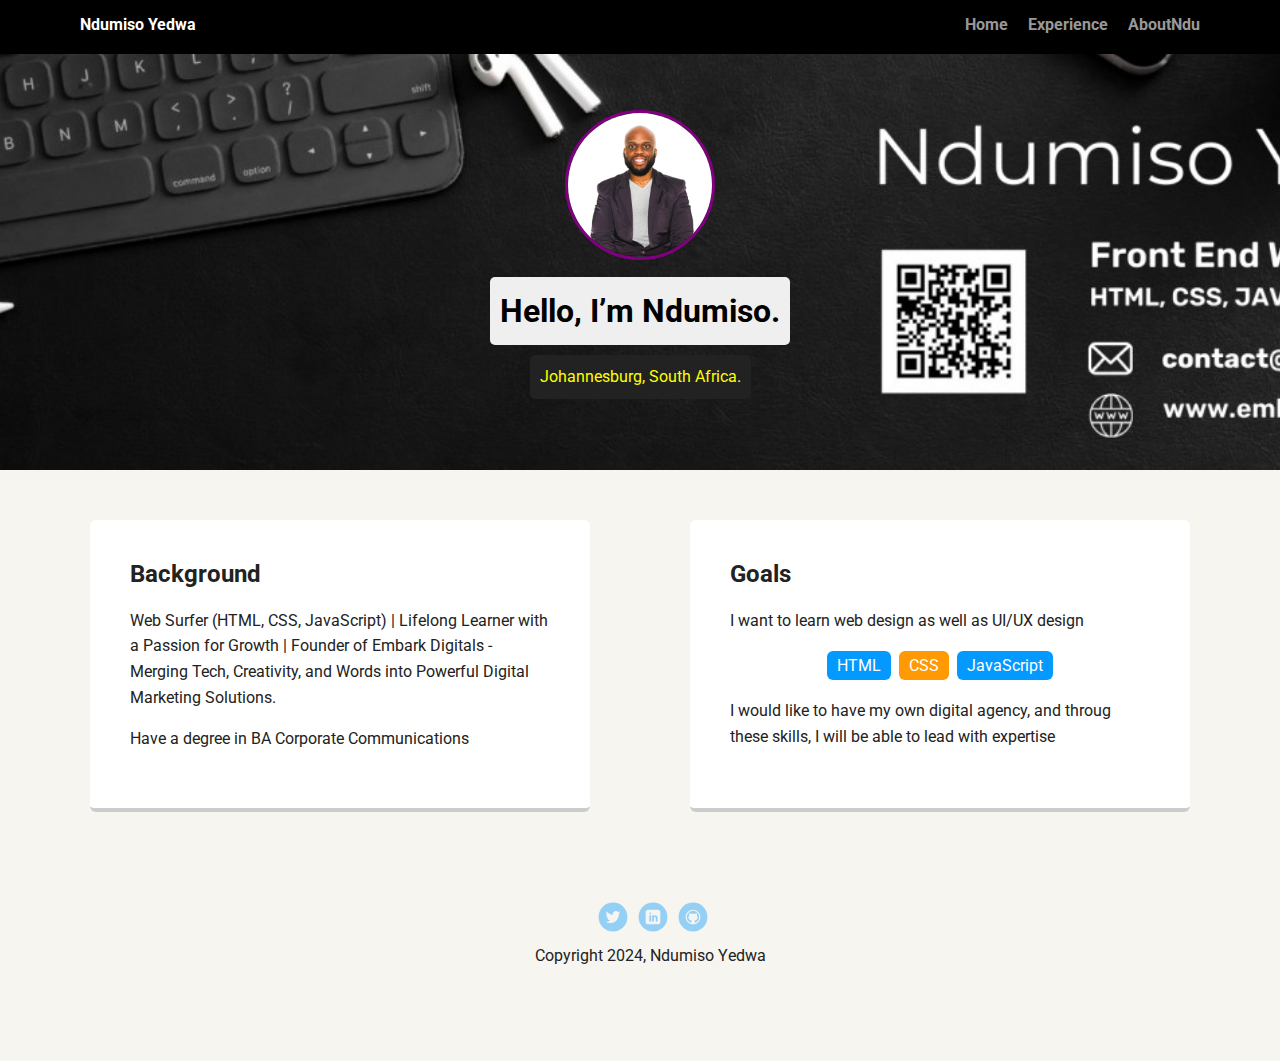
<file: index.html>
<!doctype html>
<html lang="en">
<head>
  <meta charset="utf-8">
  <title>Ndumiso Profile</title> 
  <meta name="viewport" content="width=device-width, initial-scale=1.0">
  <link rel="stylesheet" href="styles.css">
  <link href="https://fonts.googleapis.com/css?family=Muli%7CRoboto:400,300,500,700,900" rel="stylesheet"></head>
  <body>

    <nav class="main-nav">
        <ul class="nav">
          <li class="name">Ndumiso Yedwa</li>
          <li><a href="index.html">Home</a></li>
          <li><a href="experience.html">Experience</a></li>
          <li><a href="aboutndu.html">AboutNdu</a></li>
        </ul>
      </nav>

    <header>
      <img src="images/Ndu WB.jpg" alt="Drawing of Ndumiso Yedwa" class="profile-image">
      <h1 class="tag name">Hello, I’m Ndumiso.</h1>
      <p class="tag location">Johannesburg, South Africa.</p>
    </header>

    <main class="flex">
      <section class="card">
        <h2>Background</h2>
        <p>Web Surfer (HTML, CSS, JavaScript) | Lifelong Learner with a Passion for Growth | Founder of Embark Digitals - Merging Tech, Creativity, and Words into Powerful Digital Marketing Solutions.</p>
        <p>Have a degree in BA Corporate Communications</p>
      </section> 

      <section class="card">
        <h2>Goals</h2>
        <p>I want to learn web design as well as UI/UX design</p>
        <ul class="skills">
          <li>HTML</li>
          <li>CSS</li>
          <li>JavaScript</li>
        </ul>
        <p>I would like to have my own digital agency, and throug these skills, I will be able to lead with expertise</p>
      </section> 

    </main>
    <footer>
      <ul>
        <li><a href="https://x.com/EmbarkDigitals?t=do3jV9xUNbQMcIrGY-xglQ&s=08" class="social twitter">Twitter</a></li>
        <li><a href="https://www.linkedin.com/company/embark-digitals/" class="social linkedin">LinkedIn</a></li>
        <li><a href="https://github.com/Ndumiso-Y" class="social github">Github</a></li>
      </ul>
      <p class="copyright">Copyright 2024, Ndumiso Yedwa</p>
    </footer>
  </body>
  </html>
</file>
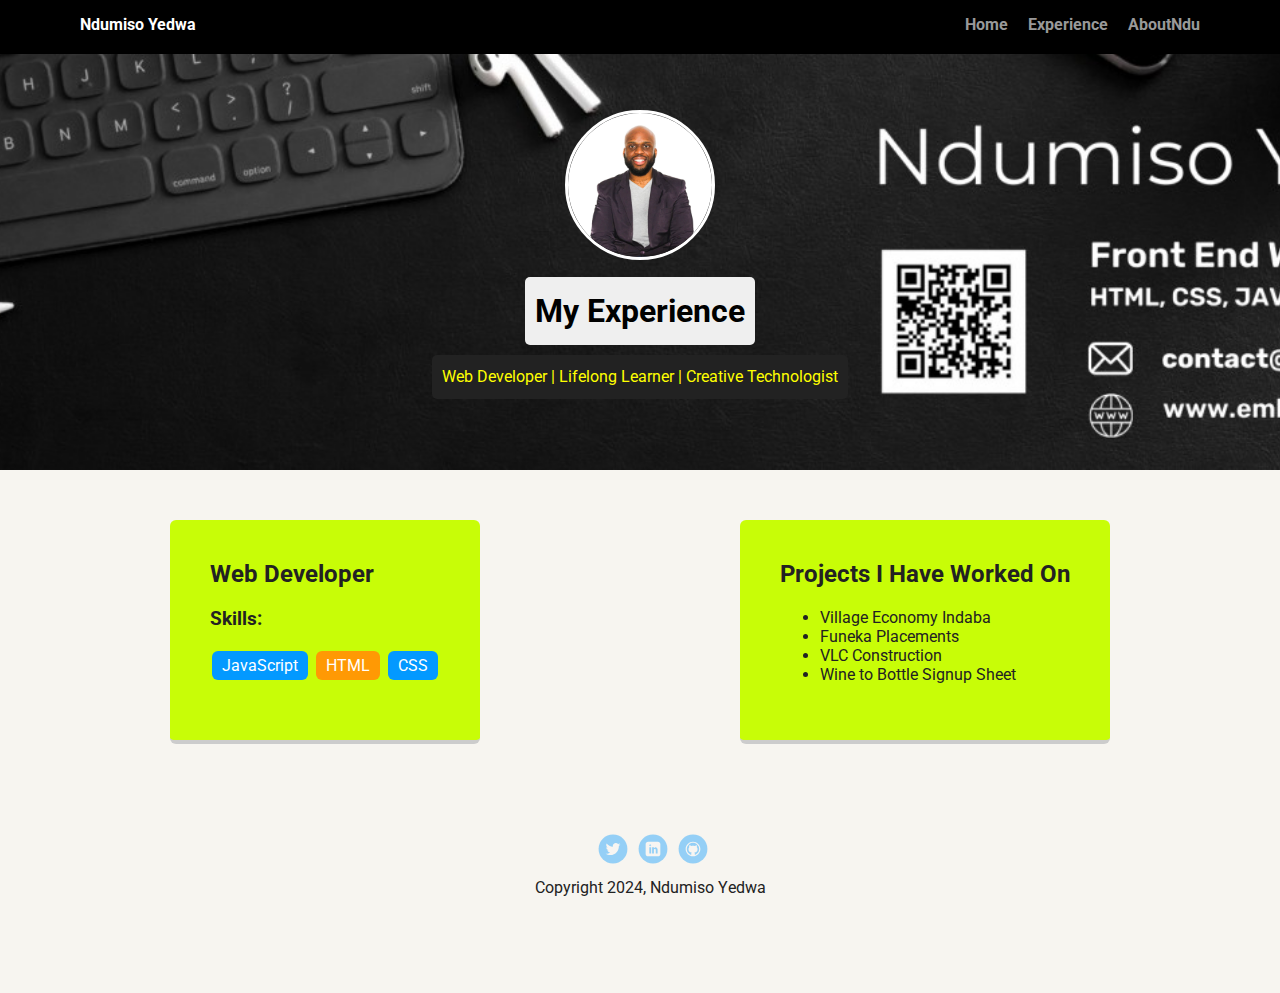
<file: experience.html>
<!doctype html>
<html lang="en">
<head>
  <meta charset="utf-8">
  <title>Experience - Ndumiso Profile</title>
  <meta name="viewport" content="width=device-width, initial-scale=1.0">
  <link rel="stylesheet" href="experience.css">
  <link href="https://fonts.googleapis.com/css?family=Muli%7CRoboto:400,300,500,700,900" rel="stylesheet">
</head>
<body>
  <!-- Navigation -->
  <div class="main-nav">
    <ul class="nav">
      <li class="name">Ndumiso Yedwa</li>
      <li><a href="index.html">Home</a></li>
      <li><a href="experience.html">Experience</a></li>
      <li><a href="aboutndu.html">AboutNdu</a></li>
    </ul>
  </div>

  <!-- Header -->
  <header>
    <img src="images/Ndu WB.jpg" alt="Drawing of Ndumiso Yedwa" class="profile-image">
    <h1 class="tag name">My Experience</h1>
    <p class="tag location">Web Developer | Lifelong Learner | Creative Technologist</p>
  </header>

  <!-- Main Content -->
  <main class="flex">
    <!-- Skills Section -->
    <div class="card">
      <h2>Web Developer</h2>
      <h3>Skills:</h3>
      <ul class="skills">
        <li>JavaScript</li>
        <li>HTML</li>
        <li>CSS</li>
      </ul>
    </div>

    <!-- Projects Section -->
    <div class="card">
      <h2>Projects I Have Worked On</h2>
      <ul class="projects">
        <li>Village Economy Indaba</li>
        <li>Funeka Placements</li>
        <li>VLC Construction</li>
        <li>Wine to Bottle Signup Sheet</li>
      </ul>
    </div>
  </main>

  <!-- Footer -->
  <footer>
    <ul>
      <li><a href="https://x.com/EmbarkDigitals?t=do3jV9xUNbQMcIrGY-xglQ&s=08" class="social twitter">Twitter</a></li>
      <li><a href="https://www.linkedin.com/company/embark-digitals/" class="social linkedin">LinkedIn</a></li>
      <li><a href="https://github.com/Ndumiso-Y" class="social github">Github</a></li>
    </ul>
    <p class="copyright">Copyright 2024, Ndumiso Yedwa</p>
  </footer>
</body>
</html>
</file>
<file: styles.css>
/* Global Layout Set-up */
* { 
  box-sizing: border-box;
}
  
body {
  margin: 0;
  padding: 0;
  text-align: center;
  font-family: 'Roboto', sans-serif;
  color: #222;
  background: #f7f5f0;
}
/* Link Styles */

a {
  text-decoration: none;
  color: #999;
}
a:hover {
  color: #6633ff;
}

/* Section Styles */

.main-nav {
  width: 100%;
  background: black;
  min-height: 30px;
  padding: 10px;
  position: fixed;
  text-align: center;
}
.nav {
  display: flex;
  justify-content: space-around;
  font-weight: 700;
  list-style-type: none;
  margin: 0 auto;
  padding: 0;
}

.nav .name {
    display: block;
    margin-right: auto;
    color: white;
}
.nav li {
  padding: 5px 10px 10px 10px;
}
.nav a {
  transition: all .5s;
}
.nav a:hover {
  color: white
}

header {
  text-align: center;
  background: url('images/Background\ Image.jpg') no-repeat top center ;
  background-size: cover;
  overflow: hidden;
  padding-top: 60px;
}
header {
  line-height: 1.5;
}
header .profile-image {
  margin-top: 50px;
  width: 150px;
  height: 150px;
  border-radius: 50%;
  border: 3px solid purple;
  transition: all .5s;
}
header .profile-image:hover {
  transform: scale(1.2) rotate(5deg);
}
.tag {
  background-color: #efefef;
  color: black;
  padding: 10px;
  border-radius: 5px;
  display: table;
  margin: 10px auto;
} 
.location {
  background-color: #222;
  color: yellow;
}
.card {
  margin: 30px;
  padding: 20px 40px 40px;
  max-width: 500px;
  text-align: left;
  background: #fff;
  border-bottom: 4px solid #ccc;
  border-radius: 6px;
  transition: all .5s;
}
.card:hover {
  border-color: #ff99ff;
}

ul.skills {
  padding: 0;
  text-align: center;
}

.skills li {
  border-radius: 6px;
  display: inline-block;
  background: #ff9904;
  color: white;
  padding: 5px 10px;
  margin: 2px;
}

.skills li:nth-child(odd) {
  background: #0399ff;
}

footer {
  width: 100%;
  min-height: 30px;
  padding: 20px 0 40px 20px;
}

footer .copyright {
  top: -8px;
  font-size: .75em;
}

footer ul {
  list-style-type: none;
  margin: 0;
  padding: 0;
}

footer ul li {
  display: inline-block;
}

a.social {
  display: inline-block;
  text-indent: -9999px;
  margin-left: 5px;
  width: 30px;
  height: 30px;
  background-size: 30px 30px;
  opacity: .4;
  transition: all .5s;
}
a.twitter {
  background-image: url(images/twitter.svg);
}
a.linkedin {
  background-image: url(images/linkedin.svg);
}
a.github {
  background-image: url(images/github.svg);
}
a.social:hover {
  opacity: 1;
}
.clearfix {
  clear: both;
}

/* Styles for larger screens */
@media screen and (min-width: 720px) {
  
  .flex {
      display: -ms-flexbox;      /* TWEENER - IE 10 */
      display: flex; 
      max-width: 1200px;
      -ms-flex-pack: distribute;
      justify-content: space-around;
      margin: 0 auto;
  }

  header {
    min-height: 470px;
  }

  .nav {
    max-width: 1200px;
    padding: 0 30px;
  }


  main {
    padding-top: 20px;
  }

  main p {
    line-height: 1.6em;
  }

  footer {
    font-size: 1.3em;
    max-width: 1200px;
    margin: 40px auto;
  }

}
</file>
<file: experience.css>
/* Global Layout Set-up */
* { 
    box-sizing: border-box;
  }
    
  body {
    margin: 0;
    padding: 0;
    text-align: center;
    font-family: 'Roboto', sans-serif;
    color: #222;
    background: #f7f5f0;
  }
  /* Link Styles */
  
  a {
    text-decoration: none;
    color: #999;
  }
  a:hover {
    color: #6633ff;
  }
  
  /* Section Styles */
  
  .main-nav {
    width: 100%;
    background: black;
    min-height: 30px;
    padding: 10px;
    position: fixed;
    text-align: center;
  }
  .nav {
    display: flex;
    justify-content: space-around;
    font-weight: 700;
    list-style-type: none;
    margin: 0 auto;
    padding: 0;
  }
  
  .nav .name {
      display: block;
      margin-right: auto;
      color: white;
  }
  .nav li {
    padding: 5px 10px 10px 10px;
  }
  .nav a {
    transition: all .5s;
  }
  .nav a:hover {
    color: white
  }
  
  header {
    text-align: center;
    background: url('images/Background\ Image.jpg') no-repeat top center ;
    background-size: cover;
    overflow: hidden;
    padding-top: 60px;
  }
  header {
    line-height: 1.5;
  }
  header .profile-image {
    margin-top: 50px;
    width: 150px;
    height: 150px;
    border-radius: 50%;
    border: 3px solid white;
    transition: all .5s;
  }
  header .profile-image:hover {
    transform: scale(1.2) rotate(5deg);
  }
  .tag {
    background-color: #efefef;
    color: black;
    padding: 10px;
    border-radius: 5px;
    display: table;
    margin: 10px auto;
  } 
  .location {
    background-color: #222;
    color: yellow;
  }
  .card {
    margin: 30px;
    padding: 20px 40px 40px;
    max-width: 500px;
    text-align: left;
    background: rgb(200, 253, 7); 
    border-bottom: 4px solid #ccc;
    border-radius: 6px;
    transition: all .5s;
  }
  .card:hover {
    border-color: #ff99ff;
  }
  
  ul.skills {
    padding: 0;
    text-align: center;
  }
  
  .skills li {
    border-radius: 6px;
    display: inline-block;
    background: #ff9904;
    color: white;
    padding: 5px 10px;
    margin: 2px;
  }
  
  .skills li:nth-child(odd) {
    background: #0399ff;
  }
  
  footer {
    width: 100%;
    min-height: 30px;
    padding: 20px 0 40px 20px;
  }
  
  footer .copyright {
    top: -8px;
    font-size: .75em;
  }
  
  footer ul {
    list-style-type: none;
    margin: 0;
    padding: 0;
  }
  
  footer ul li {
    display: inline-block;
  }
  
  a.social {
    display: inline-block;
    text-indent: -9999px;
    margin-left: 5px;
    width: 30px;
    height: 30px;
    background-size: 30px 30px;
    opacity: .4;
    transition: all .5s;
  }
  a.twitter {
    background-image: url(images/twitter.svg);
  }
  a.linkedin {
    background-image: url(images/linkedin.svg);
  }
  a.github {
    background-image: url(images/github.svg);
  }
  a.social:hover {
    opacity: 1;
    background-color: whitesmoke; 
  }
  .clearfix {
    clear: both;
  }
  
  /* Styles for larger screens */
  @media screen and (min-width: 720px) {
    
    .flex {
        display: -ms-flexbox;      /* TWEENER - IE 10 */
        display: flex; 
        max-width: 1200px;
        -ms-flex-pack: distribute;
        justify-content: space-around;
        margin: 0 auto;
    }
  
    header {
      min-height: 470px;
    }
  
    .nav {
      max-width: 1200px;
      padding: 0 30px;
    }
  
  
    main {
      padding-top: 20px;
    }
  
    main p {
      line-height: 1.6em;
    }
  
    footer {
      font-size: 1.3em;
      max-width: 1200px;
      margin: 40px auto;
    }
  
  }
</file>
